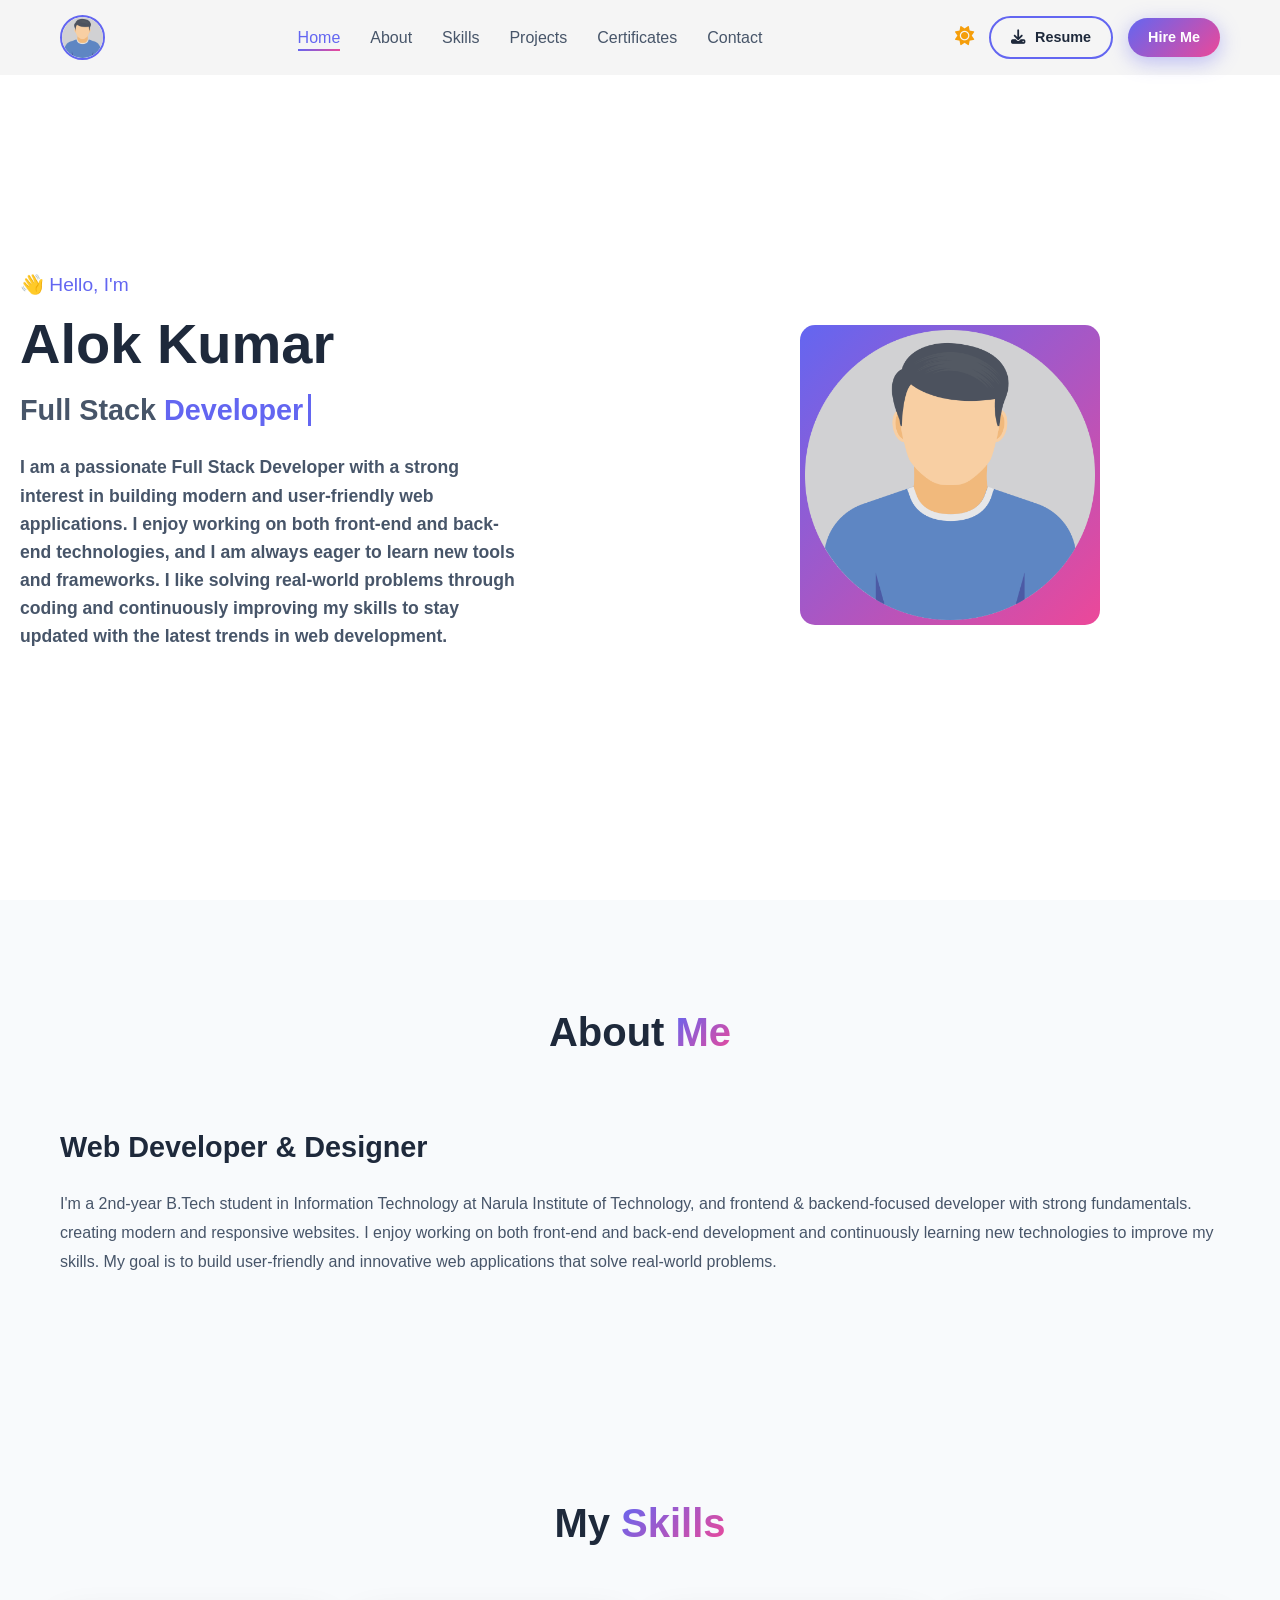
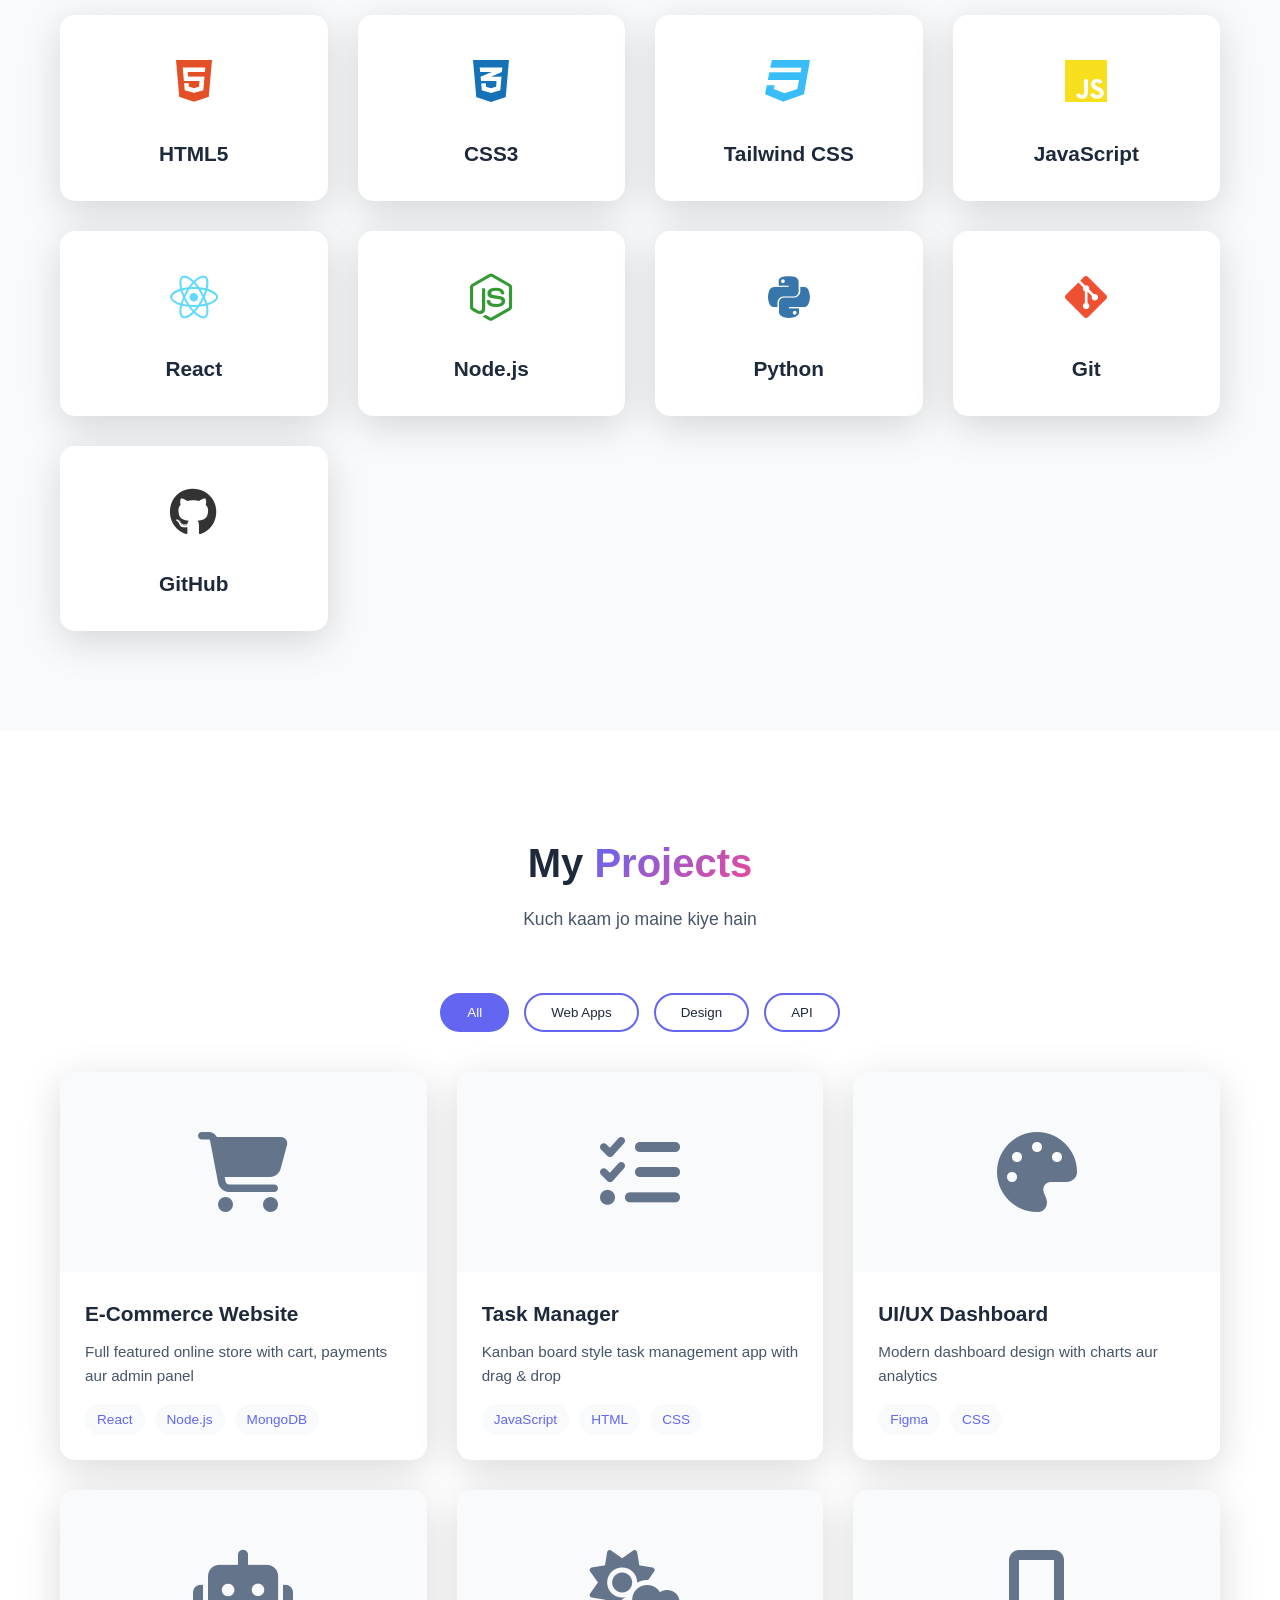
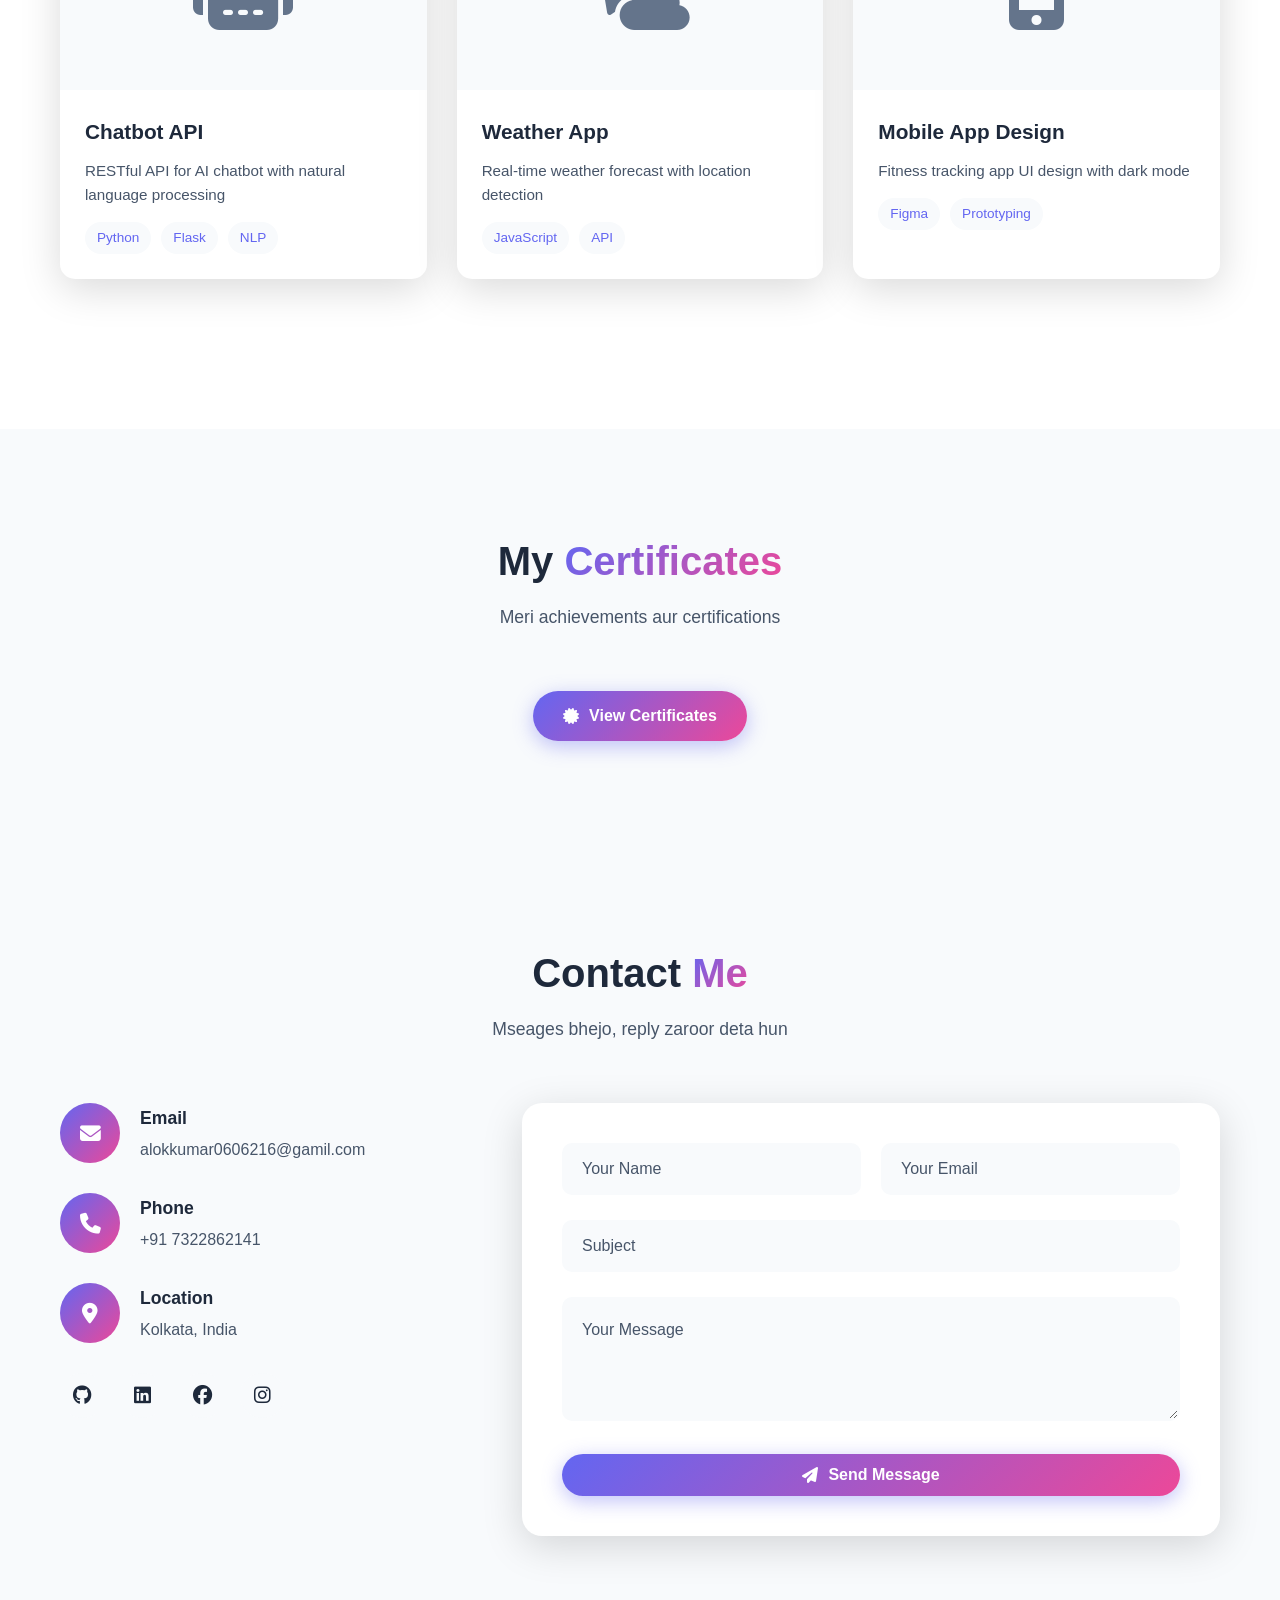
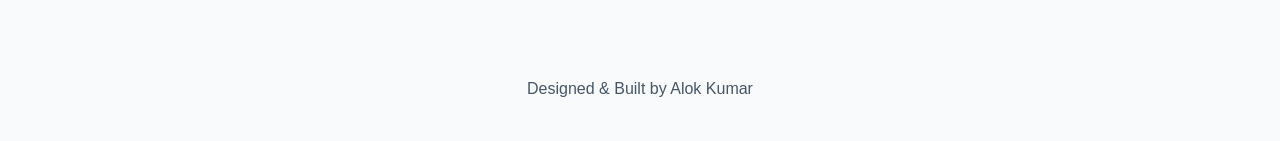
<file: index.html>
<!doctype html>
<html lang="hi">

<head>
  <meta charset="UTF-8" />
  <meta name="viewport" content="width=device-width, initial-scale=1.0" />
  <title>Portfolio</title>
  <link rel="stylesheet" href="style.css" />
  <link href="https://cdnjs.cloudflare.com/ajax/libs/font-awesome/6.4.0/css/all.min.css" rel="stylesheet" />
</head>

<body>
  <!-- Loader -->
  <div class="loader" id="loader">
    <div class="spinner"></div>
  </div>

  <!-- Navigation -->
  <nav class="navbar" id="navbar">
    <div class="nav-container">
      <a href="#home" class="logo">
        <img src="picture/man.png" alt="Logo" id="nav-logo" />
      </a>
      <ul class="nav-menu" id="nav-menu">
        <li><a href="#home" class="nav-link active">Home</a></li>
        <li><a href="#about" class="nav-link">About</a></li>
        <li><a href="#skills" class="nav-link">Skills</a></li>
        <li><a href="#projects" class="nav-link">Projects</a></li>
        <li><a href="#certificates" class="nav-link">Certificates</a></li>
        <li><a href="#contact" class="nav-link">Contact</a></li>
      </ul>
      <div class="nav-actions">
        <button class="theme-toggle" id="theme-toggle" title="Dark/Light Mode">
          <i class="fas fa-sun"></i>
        </button>
        <div class="nav-btns">
          <a href="#" class="btn btn-sm btn-outline" id="download-cv"><i class="fas fa-download"></i> Resume</a>
          <a href="https://www.linkedin.com/in/alokkumar004" target="_blank" class="btn btn-sm btn-primary">Hire Me</a>
        </div>
        <button class="hamburger" id="hamburger">
          <span></span>
          <span></span>
          <span></span>
        </button>
      </div>
    </div>
  </nav>

  <!-- Hero Section -->
  <section id="home" class="hero">
    <div class="hero-content">
      <p class="hero-greeting">👋 Hello, I'm</p>
      <h1 class="hero-title">Alok Kumar</h1>
      <h2 class="hero-subtitle">
        Full Stack <span class="typewriter" id="typewriter"></span>
      </h2>
      <div class="hero-description">
        <h4>I am a passionate Full Stack Developer with a strong interest in building modern and user-friendly web
          applications. I enjoy working on both front-end and back-end technologies, and I am always eager to learn new
          tools and frameworks. I like solving real-world problems through coding and continuously improving my skills
          to stay updated with the latest trends in web development.</h4>
      </div>

      <div class="hero-stats">

      </div>
    </div>
    <div class="hero-image">
      <div class="image-container">
        <div class="image-border">
          <img src="picture/man.png" alt="Alok Kumar" class="hero-avatar" />
        </div>
      </div>
    </div>
  </section>

  <!-- About Section -->
  <section id="about" class="about">
    <div class="container">
      <div class="section-header">
        <h2 class="section-title">About <span class="highlight">Me</span></h2>
        <p class="section-subtitle"></p>
      </div>
      <div class="about-content">
        <div class="about-text">
          <h3>Web Developer & Designer</h3>
          <p>
            I'm a 2nd-year B.Tech student in Information Technology at Narula Institute of Technology, and frontend &
            backend-focused developer with strong fundamentals.

            creating modern and responsive websites. I enjoy working
            on both front-end and back-end development and continuously
            learning new technologies to improve my skills. My goal is
            to build user-friendly and innovative web applications that
            solve real-world problems.
          </p>
          <p></p>
        </div>
      </div>
    </div>
  </section>

  <!-- Skills Section -->
  <section id="skills" class="skills">
    <div class="container">
      <div class="section-header">
        <h2 class="section-title">
          My <span class="highlight">Skills</span>
        </h2>
      </div>
      <div class="skills-grid">
        <div class="skill-card" data-aos="fade-up">
          <div class="skill-icon">
            <i class="fab fa-html5"></i>
          </div>
          <h3>HTML5</h3>
        </div>
        <div class="skill-card" data-aos="fade-up">
          <div class="skill-icon">
            <i class="fab fa-css3-alt"></i>
          </div>
          <h3>CSS3</h3>
        </div>
        <div class="skill-card" data-aos="fade-up">
          <div class="skill-icon">
            <i class="fab fa-css3"></i>
          </div>
          <h3>Tailwind CSS</h3>
        </div>
        <div class="skill-card" data-aos="fade-up">
          <div class="skill-icon">
            <i class="fab fa-js"></i>
          </div>
          <h3>JavaScript</h3>
        </div>
        <div class="skill-card" data-aos="fade-up">
          <div class="skill-icon">
            <i class="fab fa-react"></i>
          </div>
          <h3>React</h3>
        </div>
        <div class="skill-card" data-aos="fade-up">
          <div class="skill-icon">
            <i class="fab fa-node-js"></i>
          </div>
          <h3>Node.js</h3>
        </div>
        <div class="skill-card" data-aos="fade-up">
          <div class="skill-icon">
            <i class="fab fa-python"></i>
          </div>
          <h3>Python</h3>
        </div>
        <div class="skill-card" data-aos="fade-up">
          <div class="skill-icon">
            <i class="fab fa-git-alt"></i>
          </div>
          <h3>Git</h3>
        </div>
        <div class="skill-card" data-aos="fade-up">
          <div class="skill-icon">
            <i class="fab fa-github"></i>
          </div>
          <h3>GitHub</h3>
        </div>
      </div>
    </div>
  </section>

  <!-- Projects Section -->
  <section id="projects" class="projects">
    <div class="container">
      <div class="section-header">
        <h2 class="section-title">
          My <span class="highlight">Projects</span>
        </h2>
        <p class="section-subtitle">Kuch kaam jo maine kiye hain</p>
      </div>
      <div class="project-filters">
        <button class="filter-btn active" data-filter="all">All</button>
        <button class="filter-btn" data-filter="web">Web Apps</button>
        <button class="filter-btn" data-filter="design">Design</button>
        <button class="filter-btn" data-filter="api">API</button>
      </div>
      <div class="projects-grid">
        <div class="project-card" data-category="web">
          <div class="project-image">
            <div class="project-placeholder">
              <i class="fas fa-shopping-cart"></i>
            </div>
            <div class="project-overlay">
              <a href="#" class="project-link"><i class="fas fa-link"></i></a>
              <a href="#" class="project-github"><i class="fab fa-github"></i></a>
            </div>
          </div>
          <div class="project-info">
            <h3>E-Commerce Website</h3>
            <p>
              Full featured online store with cart, payments aur admin panel
            </p>
            <div class="project-tags">
              <span>React</span>
              <span>Node.js</span>
              <span>MongoDB</span>
            </div>
          </div>
        </div>
        <div class="project-card" data-category="web">
          <div class="project-image">
            <div class="project-placeholder">
              <i class="fas fa-tasks"></i>
            </div>
            <div class="project-overlay">
              <a href="#" class="project-link"><i class="fas fa-link"></i></a>
              <a href="#" class="project-github"><i class="fab fa-github"></i></a>
            </div>
          </div>
          <div class="project-info">
            <h3>Task Manager</h3>
            <p>Kanban board style task management app with drag & drop</p>
            <div class="project-tags">
              <span>JavaScript</span>
              <span>HTML</span>
              <span>CSS</span>
            </div>
          </div>
        </div>
        <div class="project-card" data-category="design">
          <div class="project-image">
            <div class="project-placeholder">
              <i class="fas fa-palette"></i>
            </div>
            <div class="project-overlay">
              <a href="#" class="project-link"><i class="fas fa-link"></i></a>
              <a href="#" class="project-github"><i class="fab fa-github"></i></a>
            </div>
          </div>
          <div class="project-info">
            <h3>UI/UX Dashboard</h3>
            <p>Modern dashboard design with charts aur analytics</p>
            <div class="project-tags">
              <span>Figma</span>
              <span>CSS</span>
            </div>
          </div>
        </div>
        <div class="project-card" data-category="api">
          <div class="project-image">
            <div class="project-placeholder">
              <i class="fas fa-robot"></i>
            </div>
            <div class="project-overlay">
              <a href="#" class="project-link"><i class="fas fa-link"></i></a>
              <a href="#" class="project-github"><i class="fab fa-github"></i></a>
            </div>
          </div>
          <div class="project-info">
            <h3>Chatbot API</h3>
            <p>RESTful API for AI chatbot with natural language processing</p>
            <div class="project-tags">
              <span>Python</span>
              <span>Flask</span>
              <span>NLP</span>
            </div>
          </div>
        </div>
        <div class="project-card" data-category="web">
          <div class="project-image">
            <div class="project-placeholder">
              <i class="fas fa-cloud-sun"></i>
            </div>
            <div class="project-overlay">
              <a href="#" class="project-link"><i class="fas fa-link"></i></a>
              <a href="#" class="project-github"><i class="fab fa-github"></i></a>
            </div>
          </div>
          <div class="project-info">
            <h3>Weather App</h3>
            <p>Real-time weather forecast with location detection</p>
            <div class="project-tags">
              <span>JavaScript</span>
              <span>API</span>
            </div>
          </div>
        </div>
        <div class="project-card" data-category="design">
          <div class="project-image">
            <div class="project-placeholder">
              <i class="fas fa-mobile-alt"></i>
            </div>
            <div class="project-overlay">
              <a href="#" class="project-link"><i class="fas fa-link"></i></a>
              <a href="#" class="project-github"><i class="fab fa-github"></i></a>
            </div>
          </div>
          <div class="project-info">
            <h3>Mobile App Design</h3>
            <p>Fitness tracking app UI design with dark mode</p>
            <div class="project-tags">
              <span>Figma</span>
              <span>Prototyping</span>
            </div>
          </div>
        </div>
      </div>
    </div>
  </section>

  <!-- Certificates Section -->
  <section id="certificates" class="certificates">
    <div class="container" style="text-align: center;">
      <div class="section-header">
        <h2 class="section-title">My <span class="highlight">Certificates</span></h2>
        <p class="section-subtitle">Meri achievements aur certifications</p>
      </div>
      <a href="#" class="btn btn-primary">
        <i class="fas fa-certificate"></i> View Certificates
      </a>
    </div>
  </section>

  <!-- Contact Section -->
  <section id="contact" class="contact">
    <div class="container">
      <div class="section-header">
        <h2 class="section-title">
          Contact <span class="highlight">Me</span>
        </h2>
        <p class="section-subtitle">Mseages bhejo, reply zaroor deta hun</p>
      </div>
      <div class="contact-content">
        <div class="contact-info">
          <div class="contact-item">
            <div class="contact-icon">
              <i class="fas fa-envelope"></i>
            </div>
            <div>
              <h4>Email</h4>
              <p>alokkumar0606216@gamil.com</p>
            </div>
          </div>
          <div class="contact-item">
            <div class="contact-icon">
              <i class="fas fa-phone"></i>
            </div>
            <div>
              <h4>Phone</h4>
              <p>+91 7322862141</p>
            </div>
          </div>
          <div class="contact-item">
            <div class="contact-icon">
              <i class="fas fa-map-marker-alt"></i>
            </div>
            <div>
              <h4>Location</h4>
              <p>Kolkata, India</p>
            </div>
          </div>
          <div class="social-links">
            <a href="https://github.com/" target="_blank" title="GitHub"><i class="fab fa-github"></i></a>
            <a href="https://www.linkedin.com/in/alokkumar004" target="_blank" title="LinkedIn"><i
                class="fab fa-linkedin"></i></a>
            <a href="https://facebook.com/" target="_blank" title="facebook"><i class="fab fa-facebook"></i></a>
            <a href="https://instagram.com/" target="_blank" title="Instagram"><i class="fab fa-instagram"></i></a>
          </div>
        </div>
        <form class="contact-form" id="contact-form">
          <div class="form-row">
            <div class="form-group">
              <input type="text" id="name" name="name" required />
              <label for="name">Your Name</label>
            </div>
            <div class="form-group">
              <input type="email" id="email" name="email" required />
              <label for="email">Your Email</label>
            </div>
          </div>
          <div class="form-group">
            <input type="text" id="subject" name="subject" required />
            <label for="subject">Subject</label>
          </div>
          <div class="form-group">
            <textarea id="message" name="message" rows="5" required></textarea>
            <label for="message">Your Message</label>
          </div>
          <button type="submit" class="btn btn-primary btn-block">
            <i class="fas fa-paper-plane"></i> Send Message
          </button>
        </form>
      </div>
    </div>
  </section>

  <!-- Footer -->
  <footer class="footer">
    <div class="container">
      <div class="footer-content">

        <p>Designed & Built by Alok Kumar</p>
      </div>
    </div>
  </footer>

  <!-- Back to Top Button -->
  <button class="back-to-top" id="back-to-top">
    <i class="fas fa-arrow-up"></i>
  </button>

  <!-- Toast Notification -->
  <div class="toast" id="toast">
    <i class="fas fa-check-circle"></i>
    <span id="toast-message">Message sent successfully!</span>
  </div>

  <script src="script.js"></script>
</body>

</html>
</file>
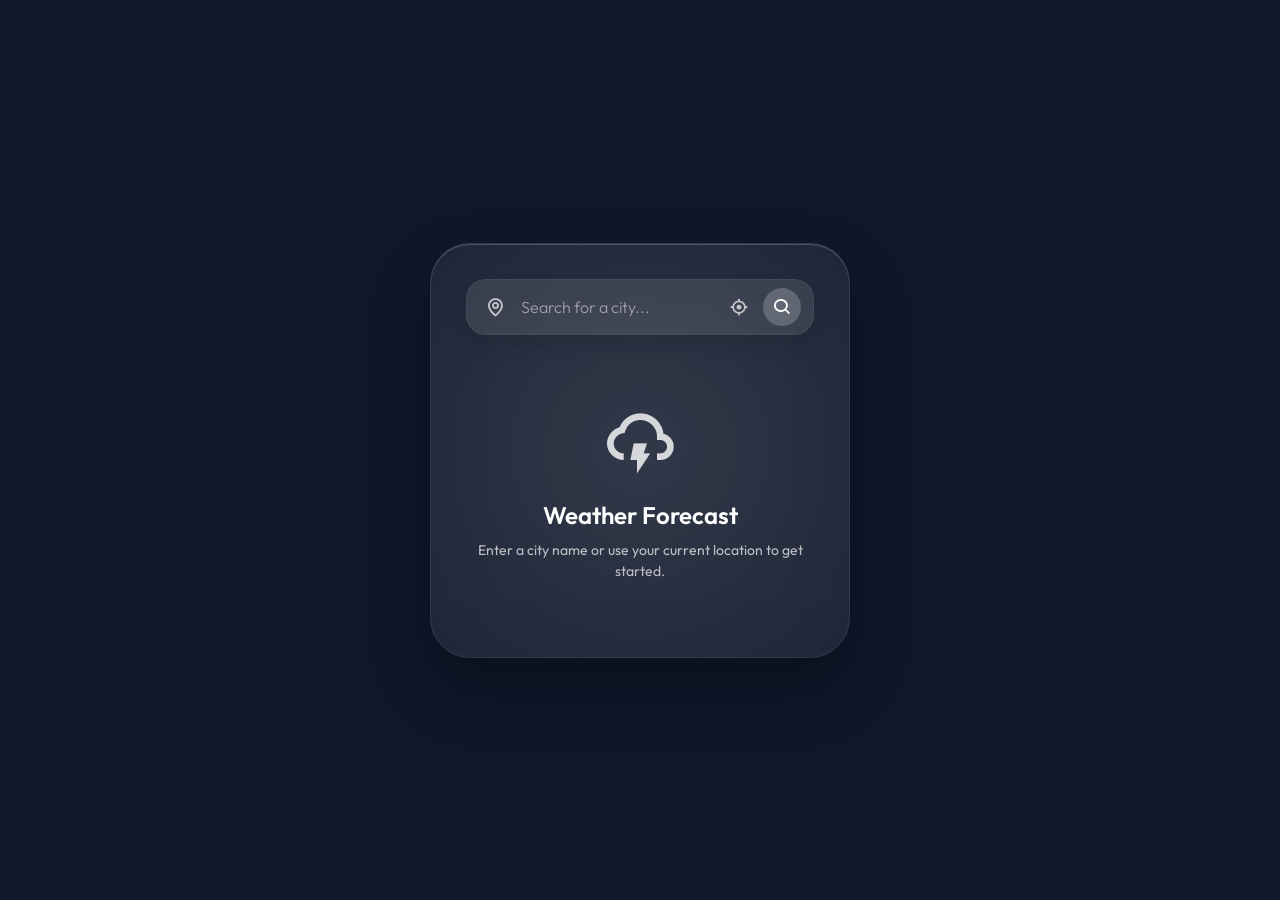
<file: Weather_app/index.html>
<!DOCTYPE html>
<html lang="en">
<head>
    <meta charset="UTF-8">
    <meta name="viewport" content="width=device-width, initial-scale=1.0">
    <title>Premium Weather App</title>
    <!-- Google Fonts: Outfit -->
    <link href="https://fonts.googleapis.com/css2?family=Outfit:wght@300;400;500;600;700;800&display=swap" rel="stylesheet">
    <!-- BoxIcons -->
    <link href='https://unpkg.com/boxicons@2.1.4/css/boxicons.min.css' rel='stylesheet'>
    <!-- Stylesheet -->
    <link rel="stylesheet" href="style.css">
</head>
<body>

    <div class="weather-app">
        <!-- Search Section -->
        <div class="search-box">
            <i class='bx bx-map location-icon'></i>
            <input type="text" id="city-input" placeholder="Search for a city...">
            <button id="location-btn" title="Current Location" class="icon-btn"><i class='bx bx-target-lock'></i></button>
            <button id="search-btn" title="Search" class="icon-btn primary"><i class='bx bx-search'></i></button>
        </div>

        <!-- Initial Welcome State -->
        <div class="state-container active" id="welcome-state">
            <i class='bx bx-cloud-lightning welcome-icon'></i>
            <h2>Weather Forecast</h2>
            <p>Enter a city name or use your current location to get started.</p>
        </div>

        <!-- Loader State -->
        <div class="state-container" id="loader-state">
            <div class="spinner"></div>
            <p>Fetching real-time weather...</p>
        </div>

        <!-- Error State -->
        <div class="state-container" id="error-state">
            <i class='bx bx-error-circle error-icon'></i>
            <h2>Oops!</h2>
            <p>City not found or network issue. Please try again.</p>
        </div>

        <!-- Weather Display Section -->
        <div class="weather-box" id="weather-box">
            <div class="main-weather">
                <div class="weather-icon-container">
                    <i class='bx bxs-sun' id="weather-icon"></i>
                </div>
                
                <div class="temperature">
                    <span id="temp-value">--</span><span class="unit">°C</span>
                </div>
                
                <div class="description" id="weather-desc">--</div>
                <div class="location" id="location-name">--</div>
            </div>
            
            <div class="weather-details">
                <div class="detail-card">
                    <i class='bx bx-droplet'></i>
                    <div class="detail-info">
                        <span id="humidity-value">--%</span>
                        <p>Humidity</p>
                    </div>
                </div>
                <div class="detail-card">
                    <i class='bx bx-wind'></i>
                    <div class="detail-info">
                        <span id="wind-value">-- km/h</span>
                        <p>Wind</p>
                    </div>
                </div>
                <div class="detail-card">
                    <i class='bx bx-sun'></i>
                    <div class="detail-info">
                        <span id="uv-index">--</span>
                        <p>UV Index</p>
                    </div>
                </div>
                <div class="detail-card">
                    <i class='bx bx-tachometer'></i>
                    <div class="detail-info">
                        <span id="pressure">-- hPa</span>
                        <p>Pressure</p>
                    </div>
                </div>
            </div>

            <!-- Past 5 Days Hourly History -->
            <div class="forecast-section" style="margin-top: 20px;">
                <h3>Past 5 Days Hourly History</h3>
                <div class="history-list" id="history-container">
                    <!-- Hourly history grouped by day will be injected here -->
                </div>
            </div>
        </div>
    </div>

    <!-- Script -->
    <script src="script.js"></script>
</body>
</html>
</file>
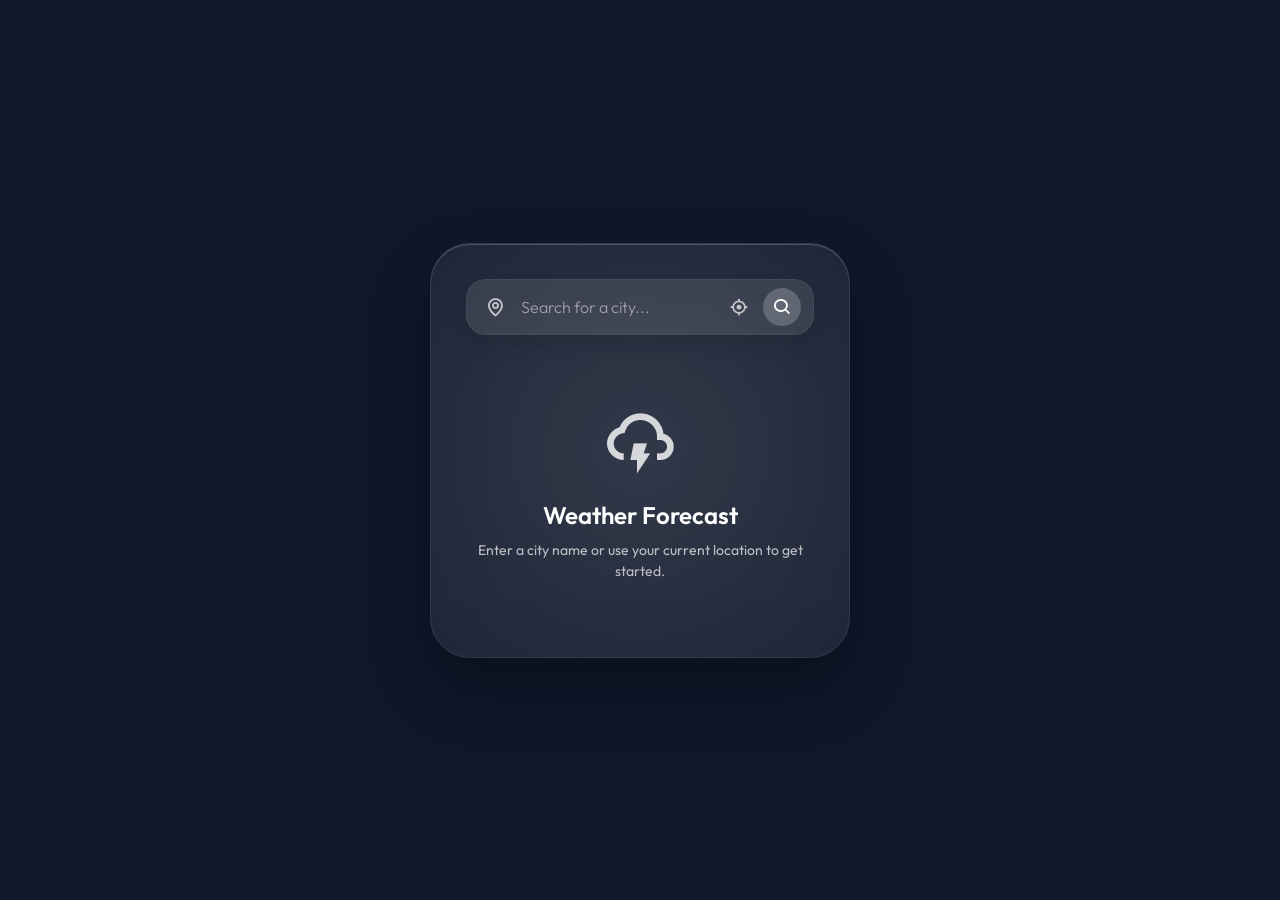
<file: Weather_app/weather.html>
<!DOCTYPE html>
<html lang="en">
<head>
    <meta charset="UTF-8">
    <meta name="viewport" content="width=device-width, initial-scale=1.0">
    <title>Premium Weather App</title>
    <!-- Google Fonts: Outfit -->
    <link href="https://fonts.googleapis.com/css2?family=Outfit:wght@300;400;500;600;700;800&display=swap" rel="stylesheet">
    <!-- BoxIcons -->
    <link href='https://unpkg.com/boxicons@2.1.4/css/boxicons.min.css' rel='stylesheet'>
    <!-- Stylesheet -->
    <link rel="stylesheet" href="weather.css">
</head>
<body>

    <div class="weather-app">
        <!-- Search Section -->
        <div class="search-box">
            <i class='bx bx-map location-icon'></i>
            <input type="text" id="city-input" placeholder="Search for a city...">
            <button id="location-btn" title="Current Location" class="icon-btn"><i class='bx bx-target-lock'></i></button>
            <button id="search-btn" title="Search" class="icon-btn primary"><i class='bx bx-search'></i></button>
        </div>

        <!-- Initial Welcome State -->
        <div class="state-container active" id="welcome-state">
            <i class='bx bx-cloud-lightning welcome-icon'></i>
            <h2>Weather Forecast</h2>
            <p>Enter a city name or use your current location to get started.</p>
        </div>

        <!-- Loader State -->
        <div class="state-container" id="loader-state">
            <div class="spinner"></div>
            <p>Fetching real-time weather...</p>
        </div>

        <!-- Error State -->
        <div class="state-container" id="error-state">
            <i class='bx bx-error-circle error-icon'></i>
            <h2>Oops!</h2>
            <p>City not found or network issue. Please try again.</p>
        </div>

        <!-- Weather Display Section -->
        <div class="weather-box" id="weather-box">
            <div class="main-weather">
                <div class="weather-icon-container">
                    <i class='bx bxs-sun' id="weather-icon"></i>
                </div>
                
                <div class="temperature">
                    <span id="temp-value">--</span><span class="unit">°C</span>
                </div>
                
                <div class="description" id="weather-desc">--</div>
                <div class="location" id="location-name">--</div>
            </div>
            
            <div class="weather-details">
                <div class="detail-card">
                    <i class='bx bx-droplet'></i>
                    <div class="detail-info">
                        <span id="humidity-value">--%</span>
                        <p>Humidity</p>
                    </div>
                </div>
                <div class="detail-card">
                    <i class='bx bx-wind'></i>
                    <div class="detail-info">
                        <span id="wind-value">-- km/h</span>
                        <p>Wind</p>
                    </div>
                </div>
                <div class="detail-card">
                    <i class='bx bx-sun'></i>
                    <div class="detail-info">
                        <span id="uv-index">--</span>
                        <p>UV Index</p>
                    </div>
                </div>
                <div class="detail-card">
                    <i class='bx bx-tachometer'></i>
                    <div class="detail-info">
                        <span id="pressure">-- hPa</span>
                        <p>Pressure</p>
                    </div>
                </div>
            </div>

            <!-- Past 5 Days Hourly History -->
            <div class="forecast-section" style="margin-top: 20px;">
                <h3>Past 5 Days Hourly History</h3>
                <div class="history-list" id="history-container">
                    <!-- Hourly history grouped by day will be injected here -->
                </div>
            </div>
        </div>
    </div>

    <!-- Script -->
    <script src="weather.js"></script>
</body>
</html>
</file>
<file: style.css>
:root {
  --primary: #6366f1;
  --primary-dark: #4f46e5;
  --secondary: #ec4899;
  --dark: #1a1a2e;
  --dark-bg: #0f0f1a;
  --light: #ffffff;
  --gray: #64748b;
  --gray-light: #e2e8f0;
  --gradient: linear-gradient(135deg, #6366f1 0%, #ec4899 100%);
  --shadow: 0 10px 40px rgba(0, 0, 0, 0.15);
  --transition: all 0.3s ease;
}

/* Light Theme */
[data-theme="light"] {
  --bg-primary: #ffffff;
  --bg-secondary: #f8fafc;
  --text-primary: #1e293b;
  --text-secondary: #475569;
  --card-bg: #ffffff;
  --nav-bg: rgba(255, 255, 255, 0.95);
}

/* Dark Theme */
[data-theme="dark"] {
  --bg-primary: #000000;
  --bg-secondary: #0a0a0a;
  --text-primary: #f1f5f9;
  --text-secondary: #94a3b8;
  --card-bg: #111111;
  --nav-bg: rgba(0, 0, 0, 0.95);
}

/* Reset & Base */
* {
  margin: 0;
  padding: 0;
  box-sizing: border-box;
}

html {
  scroll-behavior: smooth;
}

body {
  font-family: "Segoe UI", Tahoma, sans-serif;
  background: var(--bg-primary);
  color: var(--text-primary);
  line-height: 1.6;
  overflow-x: hidden;
  transition: var(--transition);
}

a {
  text-decoration: none;
  color: inherit;
}

ul {
  list-style: none;
}

img {
  max-width: 100%;
}

/* Container */
.container {
  max-width: 1200px;
  margin: 0 auto;
  padding: 0 20px;
}

/* ==========================================
   LOADER
   ========================================== */
.loader {
  position: fixed;
  top: 0;
  left: 0;
  width: 100%;
  height: 100%;
  background: var(--bg-primary);
  display: flex;
  justify-content: center;
  align-items: center;
  z-index: 9999;
  transition:
    opacity 0.5s,
    visibility 0.5s;
}

.loader.hidden {
  opacity: 0;
  visibility: hidden;
}

.spinner {
  width: 50px;
  height: 50px;
  border: 4px solid var(--gray-light);
  border-top-color: var(--primary);
  border-radius: 50%;
  animation: spin 1s linear infinite;
}

@keyframes spin {
  to {
    transform: rotate(360deg);
  }
}

/* ==========================================
   NAVIGATION
   ========================================== */
.navbar {
  position: fixed;
  top: 0;
  left: 0;
  width: 100%;
  padding: 15px 0;
  background: var(--nav-bg);
  backdrop-filter: blur(10px);
  z-index: 1000;
  transition: var(--transition);
  background-color:whitesmoke;
}

.navbar.scrolled {
  box-shadow: var(--shadow);
  padding: 10px 0;
}

.nav-container {
  max-width: 1200px;
  margin: 0 auto;
  padding: 0 20px;
  display: flex;
  justify-content: space-between;
  align-items: center;
}

.logo {
  display: flex;
  align-items: center;
}

#nav-logo {
  height: 45px;
  width: 45px;
  border-radius: 50%;
  object-fit: cover;
  transition: var(--transition);
  border: 2px solid var(--primary);
}

.nav-menu {
  display: flex;
  gap: 30px;
}

.nav-link {
  font-weight: 500;
  color: var(--text-secondary);
  position: relative;
  padding: 5px 0;
  transition: var(--transition);
}

.nav-link::after {
  content: "";
  position: absolute;
  bottom: 0;
  left: 0;
  width: 0;
  height: 2px;
  background: var(--gradient);
  transition: var(--transition);
}

.nav-link:hover::after,
.nav-link.active::after {
  width: 100%;
}

.nav-link:hover,
.nav-link.active {
  color: var(--primary);
}

.nav-actions {
  display: flex;
  align-items: center;
  gap: 15px;
}

.nav-btns {
  display: flex;
  gap: 15px;
  align-items: center;
}

.theme-toggle,
.hamburger {
  background: none;
  border: none;
  cursor: pointer;
  font-size: 1.2rem;
  color: var(--text-primary);
  transition: var(--transition);
}

.theme-toggle:hover {
  color: var(--primary);
  transform: scale(1.1);
}

.theme-toggle .fa-sun {
  color: #f59e0b;
}

.theme-toggle .fa-moon {
  color: #818cf8;
}


.hamburger {
  display: none;
  flex-direction: column;
  gap: 5px;
}

.hamburger span {
  width: 25px;
  height: 3px;
  background: var(--text-primary);
  border-radius: 3px;
  transition: var(--transition);
}

/* ==========================================
   HERO SECTION
   ========================================== */
.hero {
  min-height: 100vh;
  display: flex;
  align-items: center;
  padding: 100px 20px 50px;
  position: relative;
  background: var(--bg-primary);
}

.hero .container {
  display: flex;
  align-items: center;
  justify-content: space-between;
  gap: 50px;
  max-width: 1200px;
  margin: 0 auto;
  width: 100%;
}

.hero-content {
  flex: 1;
}

.hero-greeting {
  font-size: 1.2rem;
  color: var(--primary);
  margin-bottom: 10px;
}

.hero-title {
  font-size: 3.5rem;
  font-weight: 700;
  margin-bottom: 10px;
  line-height: 1.2;
}

.hero-subtitle {
  font-size: 1.8rem;
  color: var(--text-secondary);
  margin-bottom: 20px;
}

.typewriter {
  color: var(--primary);
  border-right: 3px solid var(--primary);
  padding-right: 5px;
  animation: blink 0.7s infinite;
}

@keyframes blink {
  50% {
    border-color: transparent;
  }
}

.hero-description {
  font-size: 1.1rem;
  color: var(--text-secondary);
  margin-bottom: 30px;
  max-width: 500px;
}

.hero-buttons {
  display: flex;
  gap: 15px;
  margin-bottom: 40px;
}

.btn {
  padding: 12px 30px;
  border-radius: 50px;
  font-weight: 600;
  display: inline-flex;
  align-items: center;
  gap: 10px;
  transition: var(--transition);
  cursor: pointer;
  border: none;
  font-size: 1rem;
}

.btn-sm {
  padding: 8px 20px;
  font-size: 0.9rem;
}

.btn-primary {
  background: var(--gradient);
  color: white;
  box-shadow: 0 5px 20px rgba(99, 102, 241, 0.4);
}

.btn-primary:hover {
  transform: translateY(-3px);
  box-shadow: 0 8px 30px rgba(99, 102, 241, 0.5);
}

.btn-outline {
  background: transparent;
  color: var(--text-primary);
  border: 2px solid var(--primary);
}

.btn-outline:hover {
  background: var(--primary);
  color: white;
}

[data-theme="dark"] .btn-outline {
  background: #000000;
  color: #ffffff;
  border-color: var(--primary);
}

.hero-stats {
  display: flex;
  gap: 40px;
}

.stat {
  text-align: center;
}

.stat-number {
  font-size: 2.5rem;
  font-weight: 700;
  color: var(--primary);
  display: block;
}

.stat-label {
  font-size: 0.9rem;
  color: var(--text-secondary);
}

.hero-image {
  flex: 1;
  display: flex;
  justify-content: center;
}

.image-container {
  position: relative;
}

.image-border {
  width: 300px;
  height: 300px;
  border-radius: 15px;
  background: var(--gradient);
  padding: 5px;
}

@keyframes rotate {
  from {
    transform: rotate(0deg);
  }
  to {
    transform: rotate(360deg);
  }
}

.image-placeholder {
  width: 100%;
  height: 100%;
  border-radius: 15px;
  background: var(--bg-secondary);
  display: flex;
  justify-content: center;
  align-items: center;
  font-size: 8rem;
  color: var(--gray);
}

.hero-avatar {
  width: 100%;
  height: 100%;
  object-fit: cover;
  border-radius: 10px;
}

.scroll-indicator {
  position: absolute;
  bottom: 30px;
  left: 50%;
  transform: translateX(-50%);
  display: flex;
  flex-direction: column;
  align-items: center;
  gap: 10px;
  color: var(--text-secondary);
  animation: bounce 2s infinite;
}

.wheel {
  width: 4px;
  height: 8px;
  background: var(--primary);
  border-radius: 2px;
  position: absolute;
  top: 8px;
  left: 50%;
  transform: translateX(-50%);
  animation: scroll 1.5s infinite;
}

@keyframes scroll {
  0% {
    opacity: 1;
    transform: translateX(-50%) translateY(0);
  }
  100% {
    opacity: 0;
    transform: translateX(-50%) translateY(15px);
  }
}

@keyframes bounce {
  0%,
  100% {
    transform: translateX(-50%) translateY(0);
  }
  50% {
    transform: translateX(-50%) translateY(10px);
  }
}

/* ==========================================
   SECTION STYLES
   ========================================== */
section {
  padding: 100px 0;
  background: var(--bg-secondary);
  position: relative;
  overflow: hidden;
}

.section-header {
  text-align: center;
  margin-bottom: 60px;
}

.section-title {
  font-size: 2.5rem;
  font-weight: 700;
  margin-bottom: 10px;
}

.section-title .highlight {
  background: var(--gradient);
  -webkit-background-clip: text;
  -webkit-text-fill-color: transparent;
  background-clip: text;
}

.section-subtitle {
  color: var(--text-secondary);
  font-size: 1.1rem;
}

/* ==========================================
   ABOUT SECTION
   ========================================== */
.about-content {
  display: flex;
  gap: 50px;
  align-items: center;
}

.about-image {
  flex: 1;
}

.about-image-placeholder {
  width: 100%;
  max-width: 400px;
  height: 400px;
  background: var(--gradient);
  border-radius: 20px;
  display: flex;
  justify-content: center;
  align-items: center;
  font-size: 10rem;
  color: white;
  opacity: 0.8;
}

.about-text {
  flex: 1;
}

.about-text h3 {
  font-size: 1.8rem;
  margin-bottom: 20px;
  color: var(--text-primary);
}

.about-text p {
  color: var(--text-secondary);
  margin-bottom: 15px;
  line-height: 1.8;
}

.about-info {
  display: grid;
  grid-template-columns: 1fr 1fr;
  gap: 15px;
  margin: 30px 0;
}

.info-item {
  display: flex;
  align-items: center;
  gap: 10px;
  color: var(--text-secondary);
}

.info-item i {
  color: var(--primary);
  width: 20px;
}

/* ==========================================
   SKILLS SECTION
   ========================================== */
.skills-grid {
  display: grid;
  grid-template-columns: repeat(auto-fit, minmax(250px, 1fr));
  gap: 30px;
  justify-content: center;
}

.skill-card {
  background: var(--card-bg);
  padding: 30px;
  border-radius: 15px;
  box-shadow: var(--shadow);
  transition: var(--transition);
  text-align: center;
  display: flex;
  flex-direction: column;
  align-items: center;
  justify-content: center;
}

.skill-card:hover {
  transform: translateY(-5px);
}

.skill-icon {
  font-size: 3rem;
  margin-bottom: 15px;
}

.skill-icon .fa-html5 {
  color: #e34f26;
}
.skill-icon .fa-css3-alt {
  color: #1572b6;
}
.skill-icon .fa-js {
  color: #f7df1e;
}
.skill-icon .fa-react {
  color: #61dafb;
}
.skill-icon .fa-node-js {
  color: #339933;
}
.skill-icon .fa-python {
  color: #3776ab;
}
.skill-icon .fa-css3 {
  color: #38bdf8;
}
.skill-icon .fa-git-alt {
  color: #f05032;
}
.skill-icon .fa-github {
  color: #333;
}

.skill-card h3 {
  font-size: 1.3rem;
  margin-bottom: 0;
}

/* ==========================================
   PROJECTS SECTION
   ========================================== */
.projects {
  background: var(--bg-primary);
}

.project-filters {
  display: flex;
  justify-content: center;
  gap: 15px;
  margin-bottom: 40px;
  flex-wrap: wrap;
}

.filter-btn {
  padding: 10px 25px;
  border: 2px solid var(--primary);
  background: transparent;
  color: var(--text-primary);
  border-radius: 30px;
  cursor: pointer;
  font-weight: 500;
  transition: var(--transition);
}

.filter-btn:hover,
.filter-btn.active {
  background: var(--primary);
  color: white;
}

.projects-grid {
  display: grid;
  grid-template-columns: repeat(auto-fit, minmax(350px, 1fr));
  gap: 30px;
  margin-bottom: 50px;
}

.view-all-container {
  text-align: center;
}

.project-card {
  background: var(--card-bg);
  border-radius: 15px;
  overflow: hidden;
  box-shadow: var(--shadow);
  transition: var(--transition);
}

.project-card:hover {
  transform: translateY(-10px);
}

.project-card.hidden {
  display: none;
}

.project-image {
  position: relative;
  height: 200px;
  background: var(--bg-secondary);
}

.project-placeholder {
  width: 100%;
  height: 100%;
  display: flex;
  justify-content: center;
  align-items: center;
  font-size: 5rem;
  color: var(--gray);
}

.project-overlay {
  position: absolute;
  top: 0;
  left: 0;
  width: 100%;
  height: 100%;
  background: rgba(99, 102, 241, 0.9);
  display: flex;
  justify-content: center;
  align-items: center;
  gap: 20px;
  opacity: 0;
  transition: var(--transition);
}

.project-card:hover .project-overlay {
  opacity: 1;
}

.project-link,
.project-github {
  width: 50px;
  height: 50px;
  background: white;
  border-radius: 50%;
  display: flex;
  justify-content: center;
  align-items: center;
  color: var(--primary);
  font-size: 1.2rem;
  transform: translateY(20px);
  transition: var(--transition);
}

.project-card:hover .project-link,
.project-card:hover .project-github {
  transform: translateY(0);
}

.project-info {
  padding: 25px;
}

.project-info h3 {
  font-size: 1.3rem;
  margin-bottom: 10px;
}

.project-info p {
  color: var(--text-secondary);
  margin-bottom: 15px;
  font-size: 0.95rem;
}

.project-tags {
  display: flex;
  gap: 10px;
  flex-wrap: wrap;
}

.project-tags span {
  padding: 5px 12px;
  background: var(--bg-secondary);
  color: var(--primary);
  border-radius: 20px;
  font-size: 0.85rem;
  font-weight: 500;
}

/* ==========================================
   CONTACT SECTION
   ========================================== */
.contact-content {
  display: flex;
  gap: 50px;
}

.contact-info {
  flex: 1;
}

.contact-item {
  display: flex;
  align-items: center;
  gap: 20px;
  margin-bottom: 30px;
}

.contact-icon {
  width: 60px;
  height: 60px;
  background: var(--gradient);
  border-radius: 50%;
  display: flex;
  justify-content: center;
  align-items: center;
  color: white;
  font-size: 1.3rem;
}

.contact-item h4 {
  font-size: 1.1rem;
  margin-bottom: 5px;
}

.contact-item p {
  color: var(--text-secondary);
}

.social-links {
  display: flex;
  gap: 15px;
  margin-top: 30px;
}

.social-links a {
  width: 45px;
  height: 45px;
  background: var(--bg-secondary);
  border-radius: 50%;
  display: flex;
  justify-content: center;
  align-items: center;
  color: var(--text-primary);
  font-size: 1.2rem;
  transition: var(--transition);
}

.social-links a:hover {
  background: var(--primary);
  color: white;
  transform: translateY(-5px);
}

.contact-form {
  flex: 1.5;
  background: var(--card-bg);
  padding: 40px;
  border-radius: 20px;
  box-shadow: var(--shadow);
}

.form-row {
  display: grid;
  grid-template-columns: 1fr 1fr;
  gap: 20px;
}

.form-group {
  margin-bottom: 25px;
  position: relative;
}

.form-group input,
.form-group textarea {
  width: 100%;
  padding: 15px 20px;
  background: var(--bg-secondary);
  border: 2px solid transparent;
  border-radius: 10px;
  color: var(--text-primary);
  font-size: 1rem;
  font-family: inherit;
  transition: var(--transition);
}

.form-group textarea {
  resize: vertical;
  min-height: 120px;
}

.form-group input:focus,
.form-group textarea:focus {
  border-color: var(--primary);
  outline: none;
}

.form-group label {
  position: absolute;
  left: 20px;
  top: 50%;
  transform: translateY(-50%);
  color: var(--text-secondary);
  pointer-events: none;
  transition: var(--transition);
}

.form-group textarea ~ label {
  top: 20px;
  transform: translateY(0);
}

.form-group input:focus ~ label,
.form-group input:valid ~ label,
.form-group textarea:focus ~ label,
.form-group textarea:valid ~ label {
  top: -10px;
  left: 15px;
  font-size: 0.85rem;
  background: var(--card-bg);
  padding: 0 8px;
  color: var(--primary);
}

.btn-block {
  width: 100%;
  justify-content: center;
}

/* ==========================================
   FOOTER
   ========================================== */
.footer {
  background: var(--bg-secondary);
  padding: 40px 0;
  text-align: center;
}

.footer-logo {
  font-size: 1.5rem;
  font-weight: 700;
  margin-bottom: 15px;
}

.footer-logo span:first-child,
.footer-logo span:last-child {
  color: var(--primary);
}

.footer p {
  color: var(--text-secondary);
}

.copyright {
  margin-top: 10px;
  font-size: 0.9rem;
}

/* ==========================================
   BACK TO TOP
   ========================================== */
.back-to-top {
  position: fixed;
  bottom: 30px;
  right: 30px;
  width: 50px;
  height: 50px;
  background: var(--gradient);
  border: none;
  border-radius: 50%;
  color: white;
  font-size: 1.2rem;
  cursor: pointer;
  opacity: 0;
  visibility: hidden;
  transition: var(--transition);
  z-index: 999;
}

.back-to-top.visible {
  opacity: 1;
  visibility: visible;
}

.back-to-top:hover {
  transform: translateY(-5px);
}

/* ==========================================
   TOAST NOTIFICATION
   ========================================== */
.toast {
  position: fixed;
  bottom: 30px;
  left: 50%;
  transform: translateX(-50%) translateY(100px);
  background: #10b981;
  color: white;
  padding: 15px 30px;
  border-radius: 10px;
  display: flex;
  align-items: center;
  gap: 10px;
  font-weight: 500;
  opacity: 0;
  transition: var(--transition);
  z-index: 9999;
}

.toast.show {
  transform: translateX(-50%) translateY(0);
  opacity: 1;
}

/* ==========================================
   RESPONSIVE DESIGN
   ========================================== */
@media (max-width: 992px) {
  .hero .container {
    flex-direction: column;
    text-align: center;
  }

  .hero-content {
    order: 1;
  }

  .hero-image {
    order: 0;
  }

  .hero-description {
    margin: 0 auto 30px;
  }

  .hero-buttons {
    justify-content: center;
  }

  .hero-stats {
    justify-content: center;
  }

  .image-border {
    width: 250px;
    height: 250px;
  }

  .about-content {
    flex-direction: column;
  }

  .about-image {
    display: flex;
    justify-content: center;
  }

  .contact-content {
    flex-direction: column;
  }
}

@media (max-width: 768px) {
  .hamburger {
    display: flex;
  }

  .nav-menu {
    position: fixed;
    top: 70px;
    left: 0;
    width: 100%;
    background: var(--nav-bg);
    flex-direction: column;
    padding: 20px;
    gap: 15px;
    transform: translateY(-150%);
    transition: var(--transition);
  }

  .nav-menu.active {
    transform: translateY(0);
  }

  .hero-title {
    font-size: 2.5rem;
  }

  .hero-subtitle {
    font-size: 1.3rem;
  }

  .hero-stats {
    flex-direction: column;
    gap: 20px;
  }

  .form-row {
    grid-template-columns: 1fr;
  }

  .projects-grid {
    grid-template-columns: 1fr;
  }
}

@media (max-width: 480px) {
  .hero-title {
    font-size: 2rem;
  }

  .section-title {
    font-size: 2rem;
  }

  .btn {
    padding: 10px 20px;
  }

  .about-info {
    grid-template-columns: 1fr;
  }
}
</file>
<file: Weather_app/style.css>
* {
    margin: 0;
    padding: 0;
    box-sizing: border-box;
    font-family: 'Outfit', sans-serif;
}

body {
    display: flex;
    justify-content: center;
    align-items: center;
    min-height: 100vh;
    background: #0f172a; 
    background-size: 400% 400%;
    transition: background 1s ease;
    padding: 20px;
}

@keyframes gradientBG {
    0% { background-position: 0% 50%; }
    50% { background-position: 100% 50%; }
    100% { background-position: 0% 50%; }
}

.weather-app {
    width: 100%;
    max-width: 420px;
    background: rgba(255, 255, 255, 0.05);
    backdrop-filter: blur(30px);
    -webkit-backdrop-filter: blur(30px);
    border: 1px solid rgba(255, 255, 255, 0.1);
    border-radius: 40px;
    padding: 35px;
    box-shadow: 0 30px 60px rgba(0, 0, 0, 0.3), inset 0 1px 0 rgba(255, 255, 255, 0.2);
    color: #fff;
    position: relative;
    overflow: hidden;
}

.weather-app::before {
    content: '';
    position: absolute;
    top: -50%;
    left: -50%;
    width: 200%;
    height: 200%;
    background: radial-gradient(circle, rgba(255,255,255,0.1) 0%, transparent 60%);
    pointer-events: none;
    z-index: 0;
}

.weather-app > * {
    position: relative;
    z-index: 1;
}

/* Search Box */
.search-box {
    display: flex;
    align-items: center;
    background: rgba(255, 255, 255, 0.1);
    border-radius: 20px;
    padding: 8px 12px;
    margin-bottom: 25px;
    border: 1px solid rgba(255, 255, 255, 0.05);
    box-shadow: 0 8px 20px rgba(0, 0, 0, 0.1);
    transition: 0.3s ease;
}

.search-box:focus-within {
    background: rgba(255, 255, 255, 0.15);
    border-color: rgba(255, 255, 255, 0.3);
    box-shadow: 0 8px 25px rgba(0, 0, 0, 0.2);
}

.location-icon {
    font-size: 22px;
    color: rgba(255, 255, 255, 0.7);
    margin: 0 5px;
}

.search-box input {
    flex: 1;
    background: transparent;
    border: none;
    outline: none;
    color: #fff;
    font-size: 16px;
    padding: 0 10px;
    width: 100%;
}

.search-box input::placeholder {
    color: rgba(255, 255, 255, 0.5);
    font-weight: 300;
}

.icon-btn {
    background: transparent;
    border: none;
    outline: none;
    width: 38px;
    height: 38px;
    border-radius: 50%;
    cursor: pointer;
    display: flex;
    align-items: center;
    justify-content: center;
    color: rgba(255, 255, 255, 0.7);
    transition: 0.3s;
    margin-left: 5px;
}

.icon-btn:hover {
    background: rgba(255, 255, 255, 0.2);
    color: #fff;
}

.icon-btn.primary {
    background: rgba(255, 255, 255, 0.2);
    color: #fff;
}

.icon-btn.primary:hover {
    background: #fff;
    color: #0f172a;
    transform: scale(1.05);
}

.icon-btn i {
    font-size: 20px;
}

/* Status States */
.state-container {
    display: none;
    flex-direction: column;
    align-items: center;
    justify-content: center;
    text-align: center;
    padding: 40px 0;
    animation: fadeIn 0.5s ease;
}

.state-container.active {
    display: flex;
}

.welcome-icon, .error-icon {
    font-size: 80px;
    margin-bottom: 20px;
    color: rgba(255, 255, 255, 0.8);
    animation: float 4s ease-in-out infinite;
}

.error-icon {
    color: #ff6b6b;
    animation: none;
}

.state-container h2 {
    font-size: 24px;
    font-weight: 600;
    margin-bottom: 10px;
}

.state-container p {
    font-size: 14px;
    color: rgba(255, 255, 255, 0.7);
    line-height: 1.5;
}

/* Custom Loader */
.spinner {
    width: 50px;
    height: 50px;
    border: 4px solid rgba(255, 255, 255, 0.1);
    border-top: 4px solid #fff;
    border-radius: 50%;
    animation: spin 1s linear infinite;
    margin-bottom: 20px;
}

@keyframes spin {
    0% { transform: rotate(0deg); }
    100% { transform: rotate(360deg); }
}

/* Main Weather Content */
.weather-box {
    display: none;
    flex-direction: column;
    animation: fadeIn 0.5s ease;
}

.weather-box.active {
    display: flex;
}

.main-weather {
    display: flex;
    flex-direction: column;
    align-items: center;
    margin-bottom: 30px;
}

.weather-icon-container {
    height: 130px;
    display: flex;
    align-items: center;
    justify-content: center;
    margin-bottom: 10px;
}

.weather-icon-container i {
    font-size: 110px;
    text-shadow: 0 15px 30px rgba(0, 0, 0, 0.3);
    animation: float 4s ease-in-out infinite;
}

@keyframes float {
    0% { transform: translateY(0); }
    50% { transform: translateY(-12px); }
    100% { transform: translateY(0); }
}

@keyframes fadeIn {
    from { opacity: 0; transform: translateY(15px); }
    to { opacity: 1; transform: translateY(0); }
}

.temperature {
    font-size: 72px;
    font-weight: 800;
    line-height: 1;
    margin-bottom: 5px;
    text-shadow: 0 8px 20px rgba(0, 0, 0, 0.2);
    display: flex;
    align-items: flex-start;
    letter-spacing: -2px;
}

.temperature .unit {
    font-size: 32px;
    font-weight: 600;
    margin-top: 12px;
    margin-left: 5px;
    letter-spacing: 0;
}

.description {
    font-size: 24px;
    font-weight: 600;
    text-transform: capitalize;
    margin-bottom: 8px;
    text-shadow: 0 2px 5px rgba(0, 0, 0, 0.2);
}

.location {
    font-size: 15px;
    font-weight: 400;
    color: rgba(255, 255, 255, 0.9);
    display: flex;
    align-items: center;
    gap: 6px;
    background: rgba(0, 0, 0, 0.2);
    padding: 5px 15px;
    border-radius: 20px;
}

/* 4-Grid Weather Details */
.weather-details {
    display: grid;
    grid-template-columns: repeat(2, 1fr);
    gap: 15px;
    margin-bottom: 30px;
}

.detail-card {
    background: rgba(255, 255, 255, 0.1);
    border: 1px solid rgba(255, 255, 255, 0.05);
    border-radius: 20px;
    padding: 15px;
    display: flex;
    align-items: center;
    gap: 12px;
    transition: 0.3s;
}

.detail-card:hover {
    background: rgba(255, 255, 255, 0.15);
    transform: translateY(-3px);
    box-shadow: 0 10px 20px rgba(0, 0, 0, 0.1);
}

.detail-card i {
    font-size: 28px;
    color: rgba(255, 255, 255, 0.9);
}

.detail-info {
    display: flex;
    flex-direction: column;
}

.detail-info span {
    font-size: 16px;
    font-weight: 600;
}

.detail-info p {
    font-size: 12px;
    font-weight: 400;
    color: rgba(255, 255, 255, 0.6);
    margin-top: 2px;
}

/* Forecast & History Section */
.forecast-section {
    width: 100%;
}

.forecast-section h3 {
    font-size: 16px;
    font-weight: 600;
    margin-bottom: 15px;
    color: rgba(255, 255, 255, 0.9);
    display: flex;
    align-items: center;
    gap: 10px;
}

.forecast-section h3::before,
.forecast-section h3::after {
    content: '';
    flex: 1;
    height: 1px;
    background: rgba(255, 255, 255, 0.2);
}

/* Hourly History List */
.history-list {
    display: flex;
    flex-direction: column;
    gap: 15px;
    max-height: 350px;
    overflow-y: auto;
    padding-right: 5px;
}

.history-list::-webkit-scrollbar {
    width: 5px;
}
.history-list::-webkit-scrollbar-track {
    background: rgba(255, 255, 255, 0.05);
    border-radius: 10px;
}
.history-list::-webkit-scrollbar-thumb {
    background: rgba(255, 255, 255, 0.3);
    border-radius: 10px;
}

.history-day-group {
    background: rgba(0, 0, 0, 0.15);
    border-radius: 20px;
    padding: 15px;
}

.history-day-group h4 {
    font-size: 14px;
    font-weight: 600;
    margin-bottom: 12px;
    color: #fff;
    display: flex;
    justify-content: space-between;
    align-items: center;
}

.hourly-container {
    display: flex;
    gap: 12px;
    overflow-x: auto;
    padding-bottom: 8px;
}

.hourly-container::-webkit-scrollbar {
    height: 4px;
}
.hourly-container::-webkit-scrollbar-track {
    background: rgba(255, 255, 255, 0.05);
    border-radius: 4px;
}
.hourly-container::-webkit-scrollbar-thumb {
    background: rgba(255, 255, 255, 0.3);
    border-radius: 4px;
}

.hourly-item {
    display: flex;
    flex-direction: column;
    align-items: center;
    background: rgba(255, 255, 255, 0.05);
    padding: 12px 10px;
    border-radius: 15px;
    min-width: 65px;
    border: 1px solid rgba(255, 255, 255, 0.05);
    transition: 0.3s;
}

.hourly-item:hover {
    background: rgba(255, 255, 255, 0.15);
    transform: translateY(-2px);
}

.hourly-item .time {
    font-size: 11px;
    color: rgba(255, 255, 255, 0.8);
    margin-bottom: 8px;
    font-weight: 500;
}

.hourly-item i {
    font-size: 24px;
    margin-bottom: 8px;
}

.hourly-item .temp {
    font-size: 14px;
    font-weight: 700;
}

/* Responsive Overrides */
@media (max-width: 450px) {
    .weather-app {
        padding: 25px 20px;
        border-radius: 30px;
    }
    .temperature {
        font-size: 60px;
    }
    .detail-card {
        padding: 12px;
        gap: 8px;
    }
    .detail-card i {
        font-size: 24px;
    }
    .detail-info span {
        font-size: 14px;
    }
    .history-day-group h4 {
        flex-direction: column;
        align-items: flex-start;
        gap: 5px;
    }
}
</file>
<file: Weather_app/weather.css>
* {
    margin: 0;
    padding: 0;
    box-sizing: border-box;
    font-family: 'Outfit', sans-serif;
}

body {
    display: flex;
    justify-content: center;
    align-items: center;
    min-height: 100vh;
    background: #0f172a; 
    background-size: 400% 400%;
    transition: background 1s ease;
    padding: 20px;
}

@keyframes gradientBG {
    0% { background-position: 0% 50%; }
    50% { background-position: 100% 50%; }
    100% { background-position: 0% 50%; }
}

.weather-app {
    width: 100%;
    max-width: 420px;
    background: rgba(255, 255, 255, 0.05);
    backdrop-filter: blur(30px);
    -webkit-backdrop-filter: blur(30px);
    border: 1px solid rgba(255, 255, 255, 0.1);
    border-radius: 40px;
    padding: 35px;
    box-shadow: 0 30px 60px rgba(0, 0, 0, 0.3), inset 0 1px 0 rgba(255, 255, 255, 0.2);
    color: #fff;
    position: relative;
    overflow: hidden;
}

.weather-app::before {
    content: '';
    position: absolute;
    top: -50%;
    left: -50%;
    width: 200%;
    height: 200%;
    background: radial-gradient(circle, rgba(255,255,255,0.1) 0%, transparent 60%);
    pointer-events: none;
    z-index: 0;
}

.weather-app > * {
    position: relative;
    z-index: 1;
}

/* Search Box */
.search-box {
    display: flex;
    align-items: center;
    background: rgba(255, 255, 255, 0.1);
    border-radius: 20px;
    padding: 8px 12px;
    margin-bottom: 25px;
    border: 1px solid rgba(255, 255, 255, 0.05);
    box-shadow: 0 8px 20px rgba(0, 0, 0, 0.1);
    transition: 0.3s ease;
}

.search-box:focus-within {
    background: rgba(255, 255, 255, 0.15);
    border-color: rgba(255, 255, 255, 0.3);
    box-shadow: 0 8px 25px rgba(0, 0, 0, 0.2);
}

.location-icon {
    font-size: 22px;
    color: rgba(255, 255, 255, 0.7);
    margin: 0 5px;
}

.search-box input {
    flex: 1;
    background: transparent;
    border: none;
    outline: none;
    color: #fff;
    font-size: 16px;
    padding: 0 10px;
    width: 100%;
}

.search-box input::placeholder {
    color: rgba(255, 255, 255, 0.5);
    font-weight: 300;
}

.icon-btn {
    background: transparent;
    border: none;
    outline: none;
    width: 38px;
    height: 38px;
    border-radius: 50%;
    cursor: pointer;
    display: flex;
    align-items: center;
    justify-content: center;
    color: rgba(255, 255, 255, 0.7);
    transition: 0.3s;
    margin-left: 5px;
}

.icon-btn:hover {
    background: rgba(255, 255, 255, 0.2);
    color: #fff;
}

.icon-btn.primary {
    background: rgba(255, 255, 255, 0.2);
    color: #fff;
}

.icon-btn.primary:hover {
    background: #fff;
    color: #0f172a;
    transform: scale(1.05);
}

.icon-btn i {
    font-size: 20px;
}

/* Status States */
.state-container {
    display: none;
    flex-direction: column;
    align-items: center;
    justify-content: center;
    text-align: center;
    padding: 40px 0;
    animation: fadeIn 0.5s ease;
}

.state-container.active {
    display: flex;
}

.welcome-icon, .error-icon {
    font-size: 80px;
    margin-bottom: 20px;
    color: rgba(255, 255, 255, 0.8);
    animation: float 4s ease-in-out infinite;
}

.error-icon {
    color: #ff6b6b;
    animation: none;
}

.state-container h2 {
    font-size: 24px;
    font-weight: 600;
    margin-bottom: 10px;
}

.state-container p {
    font-size: 14px;
    color: rgba(255, 255, 255, 0.7);
    line-height: 1.5;
}

/* Custom Loader */
.spinner {
    width: 50px;
    height: 50px;
    border: 4px solid rgba(255, 255, 255, 0.1);
    border-top: 4px solid #fff;
    border-radius: 50%;
    animation: spin 1s linear infinite;
    margin-bottom: 20px;
}

@keyframes spin {
    0% { transform: rotate(0deg); }
    100% { transform: rotate(360deg); }
}

/* Main Weather Content */
.weather-box {
    display: none;
    flex-direction: column;
    animation: fadeIn 0.5s ease;
}

.weather-box.active {
    display: flex;
}

.main-weather {
    display: flex;
    flex-direction: column;
    align-items: center;
    margin-bottom: 30px;
}

.weather-icon-container {
    height: 130px;
    display: flex;
    align-items: center;
    justify-content: center;
    margin-bottom: 10px;
}

.weather-icon-container i {
    font-size: 110px;
    text-shadow: 0 15px 30px rgba(0, 0, 0, 0.3);
    animation: float 4s ease-in-out infinite;
}

@keyframes float {
    0% { transform: translateY(0); }
    50% { transform: translateY(-12px); }
    100% { transform: translateY(0); }
}

@keyframes fadeIn {
    from { opacity: 0; transform: translateY(15px); }
    to { opacity: 1; transform: translateY(0); }
}

.temperature {
    font-size: 72px;
    font-weight: 800;
    line-height: 1;
    margin-bottom: 5px;
    text-shadow: 0 8px 20px rgba(0, 0, 0, 0.2);
    display: flex;
    align-items: flex-start;
    letter-spacing: -2px;
}

.temperature .unit {
    font-size: 32px;
    font-weight: 600;
    margin-top: 12px;
    margin-left: 5px;
    letter-spacing: 0;
}

.description {
    font-size: 24px;
    font-weight: 600;
    text-transform: capitalize;
    margin-bottom: 8px;
    text-shadow: 0 2px 5px rgba(0, 0, 0, 0.2);
}

.location {
    font-size: 15px;
    font-weight: 400;
    color: rgba(255, 255, 255, 0.9);
    display: flex;
    align-items: center;
    gap: 6px;
    background: rgba(0, 0, 0, 0.2);
    padding: 5px 15px;
    border-radius: 20px;
}

/* 4-Grid Weather Details */
.weather-details {
    display: grid;
    grid-template-columns: repeat(2, 1fr);
    gap: 15px;
    margin-bottom: 30px;
}

.detail-card {
    background: rgba(255, 255, 255, 0.1);
    border: 1px solid rgba(255, 255, 255, 0.05);
    border-radius: 20px;
    padding: 15px;
    display: flex;
    align-items: center;
    gap: 12px;
    transition: 0.3s;
}

.detail-card:hover {
    background: rgba(255, 255, 255, 0.15);
    transform: translateY(-3px);
    box-shadow: 0 10px 20px rgba(0, 0, 0, 0.1);
}

.detail-card i {
    font-size: 28px;
    color: rgba(255, 255, 255, 0.9);
}

.detail-info {
    display: flex;
    flex-direction: column;
}

.detail-info span {
    font-size: 16px;
    font-weight: 600;
}

.detail-info p {
    font-size: 12px;
    font-weight: 400;
    color: rgba(255, 255, 255, 0.6);
    margin-top: 2px;
}

/* Forecast & History Section */
.forecast-section {
    width: 100%;
}

.forecast-section h3 {
    font-size: 16px;
    font-weight: 600;
    margin-bottom: 15px;
    color: rgba(255, 255, 255, 0.9);
    display: flex;
    align-items: center;
    gap: 10px;
}

.forecast-section h3::before,
.forecast-section h3::after {
    content: '';
    flex: 1;
    height: 1px;
    background: rgba(255, 255, 255, 0.2);
}

/* Hourly History List */
.history-list {
    display: flex;
    flex-direction: column;
    gap: 15px;
    max-height: 350px;
    overflow-y: auto;
    padding-right: 5px;
}

.history-list::-webkit-scrollbar {
    width: 5px;
}
.history-list::-webkit-scrollbar-track {
    background: rgba(255, 255, 255, 0.05);
    border-radius: 10px;
}
.history-list::-webkit-scrollbar-thumb {
    background: rgba(255, 255, 255, 0.3);
    border-radius: 10px;
}

.history-day-group {
    background: rgba(0, 0, 0, 0.15);
    border-radius: 20px;
    padding: 15px;
}

.history-day-group h4 {
    font-size: 14px;
    font-weight: 600;
    margin-bottom: 12px;
    color: #fff;
    display: flex;
    justify-content: space-between;
    align-items: center;
}

.hourly-container {
    display: flex;
    gap: 12px;
    overflow-x: auto;
    padding-bottom: 8px;
}

.hourly-container::-webkit-scrollbar {
    height: 4px;
}
.hourly-container::-webkit-scrollbar-track {
    background: rgba(255, 255, 255, 0.05);
    border-radius: 4px;
}
.hourly-container::-webkit-scrollbar-thumb {
    background: rgba(255, 255, 255, 0.3);
    border-radius: 4px;
}

.hourly-item {
    display: flex;
    flex-direction: column;
    align-items: center;
    background: rgba(255, 255, 255, 0.05);
    padding: 12px 10px;
    border-radius: 15px;
    min-width: 65px;
    border: 1px solid rgba(255, 255, 255, 0.05);
    transition: 0.3s;
}

.hourly-item:hover {
    background: rgba(255, 255, 255, 0.15);
    transform: translateY(-2px);
}

.hourly-item .time {
    font-size: 11px;
    color: rgba(255, 255, 255, 0.8);
    margin-bottom: 8px;
    font-weight: 500;
}

.hourly-item i {
    font-size: 24px;
    margin-bottom: 8px;
}

.hourly-item .temp {
    font-size: 14px;
    font-weight: 700;
}

/* Responsive Overrides */
@media (max-width: 450px) {
    .weather-app {
        padding: 25px 20px;
        border-radius: 30px;
    }
    .temperature {
        font-size: 60px;
    }
    .detail-card {
        padding: 12px;
        gap: 8px;
    }
    .detail-card i {
        font-size: 24px;
    }
    .detail-info span {
        font-size: 14px;
    }
    .history-day-group h4 {
        flex-direction: column;
        align-items: flex-start;
        gap: 5px;
    }
}
</file>
